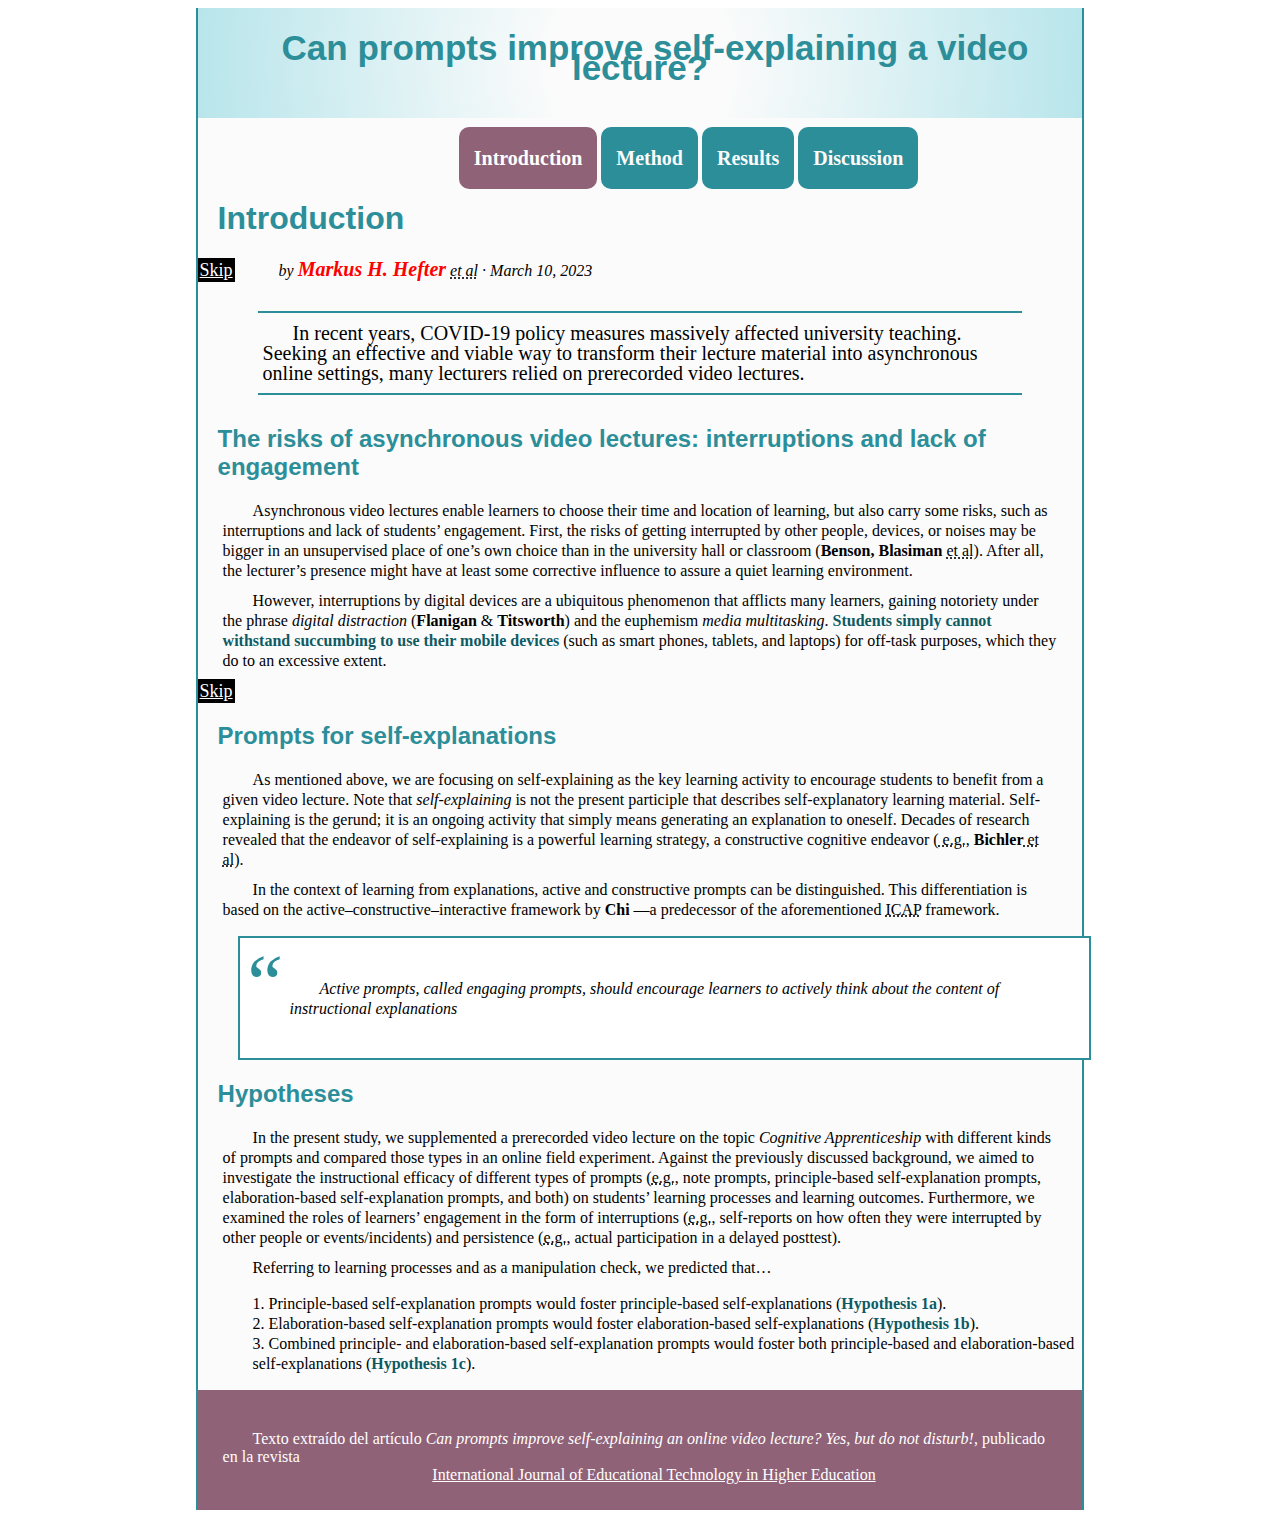
<file: index.html>
<!DOCTYPE html>
<html lang="en">
<head>
    <meta charset="UTF-8">
    <title>Introduction - Can prompts improve self-explaining a video lecture?</title>
    <link rel='stylesheet' type='text/css' media='screen' href="css/style.css">
</head>
<body>
    <div id="contenedor">
       <header>
        <!--texto  de cabecera con degradado de fondo-->
            <p class="color_letra fuente1"> Can prompts improve self-explaining a video lecture?</p>
       </header>
       <nav><!--menú de navegación de la página-->
            <ul>
                <li class="menu"><a class="activo" href="#" title="Go to Introduction page">Introduction</a></li>
                <li class="menu"><a href="method.html" title="Go to Method page">Method</a></li>
                <li class="menu"><a href="#" title="Go to Results page">Results</a></li>
                <li class="menu"><a href="#" title="Go to Discussion page">Discussion</a></li>
            </ul>
        </nav><!--fin menú de navegación-->
        <article>
            <h1 class="color_letra fuente1">Introduction</h1>
            <a href="#next" title="Skip to next content: Prompts for self-explanations">Skip</a>
           <cite>by <span class="rojo">Markus H. Hefter</span> <abbr title="et alumni">et al</abbr> · <time datetime="2023-03-10">March 10, 2023</time></cite>
            <p class="parrafo1">
            In recent years, COVID-19 policy measures massively affected university teaching. Seeking an effective and viable way to 
            transform their lecture material into asynchronous online settings, many lecturers relied on prerecorded video lectures.
            </p>
            <!--fin de la introducción-->
            <section>
                <h2 class="color_letra fuente1">The risks of asynchronous video lectures: interruptions and lack of engagement</h2>
                <p>Asynchronous video lectures enable learners to choose their time and location of learning, but also carry some risks,
                    such as interruptions and lack of students’ engagement. First, the risks of getting interrupted by other people, 
                    devices, or noises may be bigger in an unsupervised place of one’s own choice than in the university hall or 
                    classroom (<span class="negrita">Benson, Blasiman</span> <abbr title="et alia"> et al</abbr>). After all, the lecturer’s presence might have at least some corrective influence 
                    to assure a quiet learning environment.</p>
                <p>However, interruptions by digital devices are a ubiquitous phenomenon that afflicts many learners, gaining notoriety 
                    under the phrase <span class="cursiva">digital distraction</span> (<span class="negrita">Flanigan</span> & <span class="negrita">Titsworth</span>) and the euphemism <span class="cursiva">media multitasking</span>. <span class="negrita verde_oscuro">Students simply cannot withstand succumbing to use their mobile devices</span> (such as smart phones, tablets, and laptops) for off-task purposes, which they do to an excessive extent.</p>
            </section>
            <section id="next"><a href="#final" title="Skip to final content: Hypotheses">Skip</a>
                <h2 class="color_letra fuente1">Prompts for self-explanations</h2>
                <p>As mentioned above, we are focusing on self-explaining as the key learning activity to encourage students to benefit from a given video lecture. Note that <span class="cursiva">self-explaining</span> is not the present participle that describes self-explanatory learning material. Self-explaining is the gerund; it is an ongoing activity that simply means generating an explanation to oneself. Decades of research revealed that the endeavor of self-explaining is a powerful learning strategy, a constructive cognitive endeavor (<abbr title="exempli gratia"> e.g.</abbr>, <span class="negrita">Bichler</span><abbr title="et alia"> et al</abbr>).</p>

                <p>In the context of learning from explanations, active and constructive prompts can be distinguished. This differentiation is based on the active–constructive–interactive framework by <span class="negrita">Chi</span> —a predecessor of the aforementioned <abbr title="Interactive, Constructive, Active, and Passive."> ICAP</abbr> framework.</p>
                <blockquote class="cursiva">
                    <p>Active prompts, called engaging prompts, should encourage learners to actively think about the content of instructional explanations</p>
                </blockquote>
            </section>
            <section id="final">
                <h2 class="color_letra fuente1">Hypotheses</h2>
                <p>In the present study, we supplemented a prerecorded video lecture on the topic <span class="cursiva">Cognitive Apprenticeship</span> with different kinds of prompts and compared those types in an online field experiment. Against the previously discussed background, we aimed to investigate the instructional efficacy of different types of prompts (<abbr title="exempli gratia">e.g.</abbr>, note prompts, principle-based self-explanation prompts, elaboration-based self-explanation prompts, and both) on students’ learning processes and learning outcomes. Furthermore, we examined the roles of learners’ engagement in the form of interruptions (<abbr title="exempli gratia">e.g.</abbr>, self-reports on how often they were interrupted by other people or events/incidents) and persistence (<abbr title="exempli gratia">e.g.</abbr>, actual participation in a delayed posttest).</p>
                <p>Referring to learning processes and as a manipulation check, we predicted that…</p>
                <ol >
                    <li class="li_pag1">Principle-based self-explanation prompts would foster principle-based self-explanations (<span class="negrita verde_oscuro">Hypothesis 1a</span>).</li>
                    <li class="li_pag1">Elaboration-based self-explanation prompts would foster elaboration-based self-explanations (<span class="negrita verde_oscuro">Hypothesis 1b</span>).</li>
                    <li class="li_pag1">Combined principle- and elaboration-based self-explanation prompts would foster both principle-based and elaboration-based self-explanations (<span class="negrita verde_oscuro">Hypothesis 1c</span>).</li>
                </ol>
            </section>
            <footer>
                <span lang="es">Texto extraído del artículo</span> <span class="cursiva">Can prompts improve self-explaining an online video lecture? Yes, but do not disturb!</span>,<span lang="es"> publicado en la revista</span>
                <a href="https://educationaltechnologyjournal.springeropen.com/" title="Go to International Journal of Educational Technology in Higher Education webpage" target="_blank">International Journal of Educational Technology in Higher Education</a>
            </footer>
        </article> 
    </div><!-- fin div contenedor-->
</body>
</html>
</file>
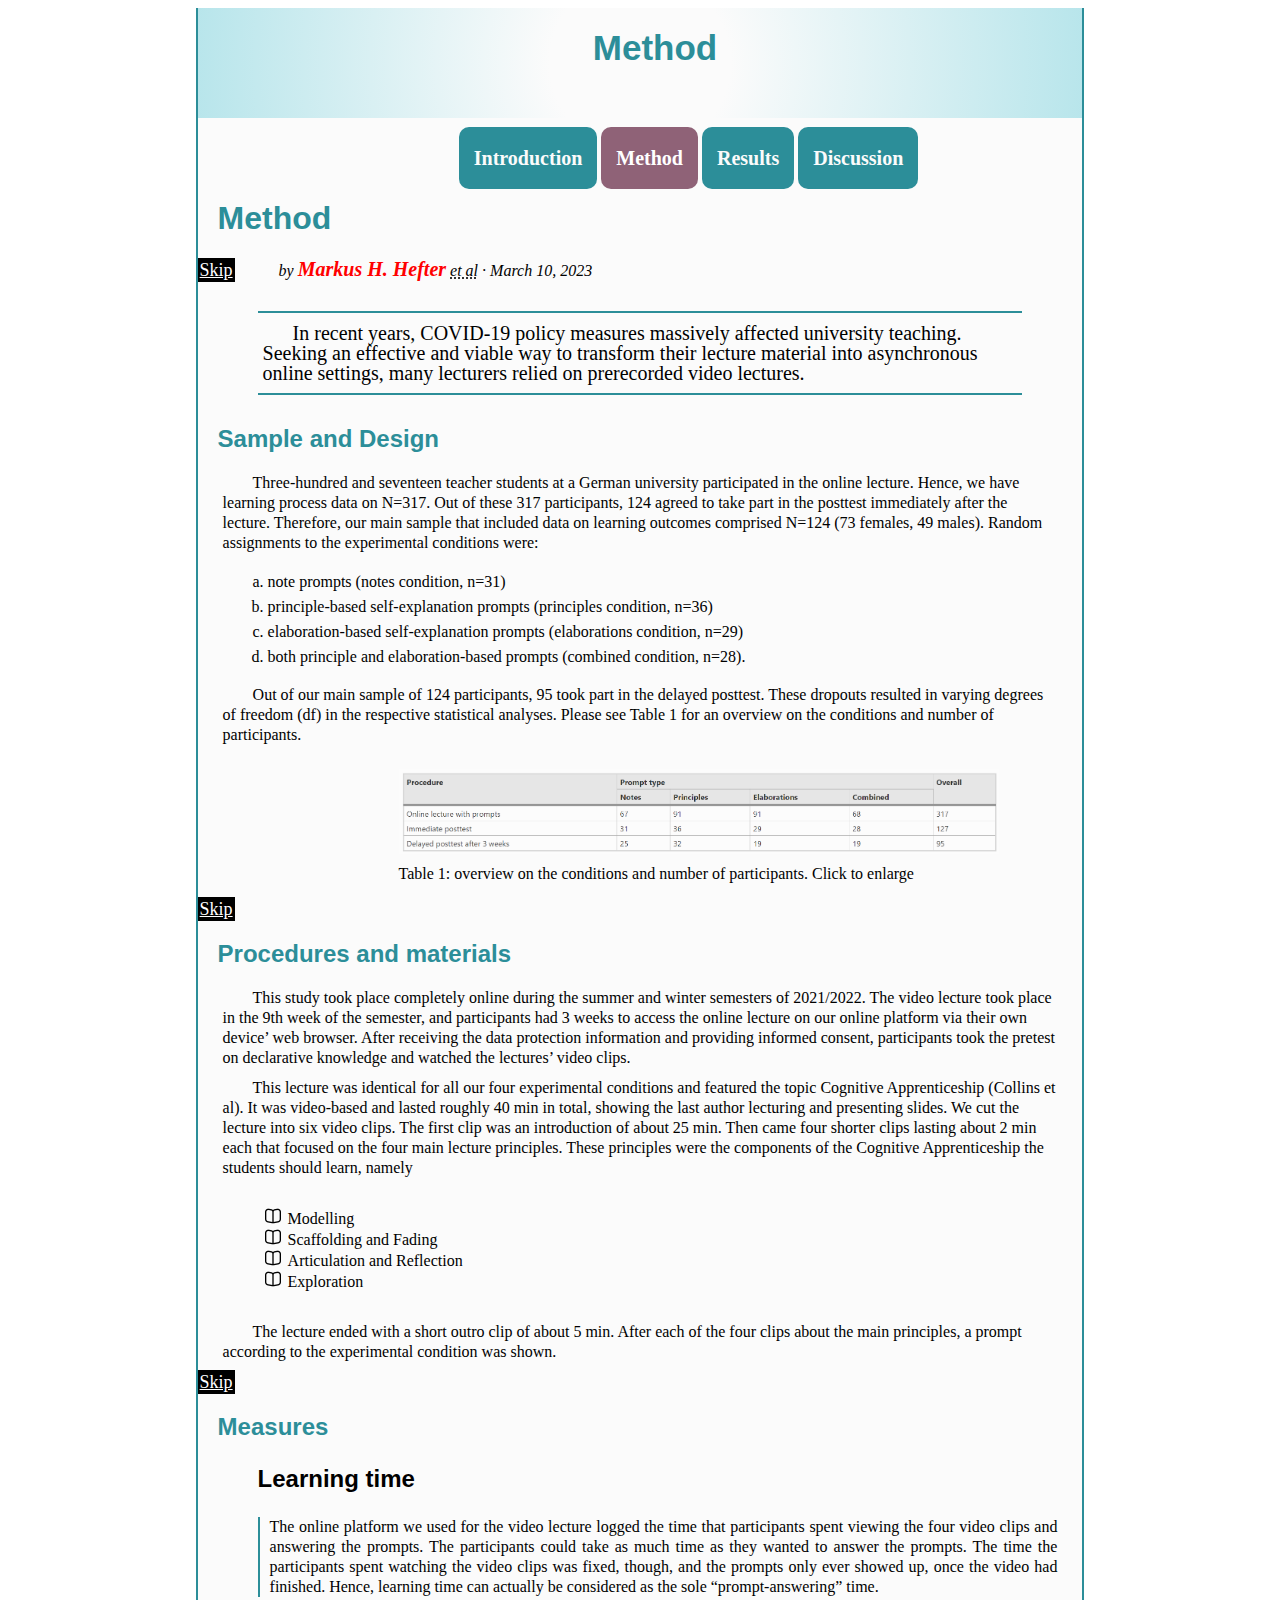
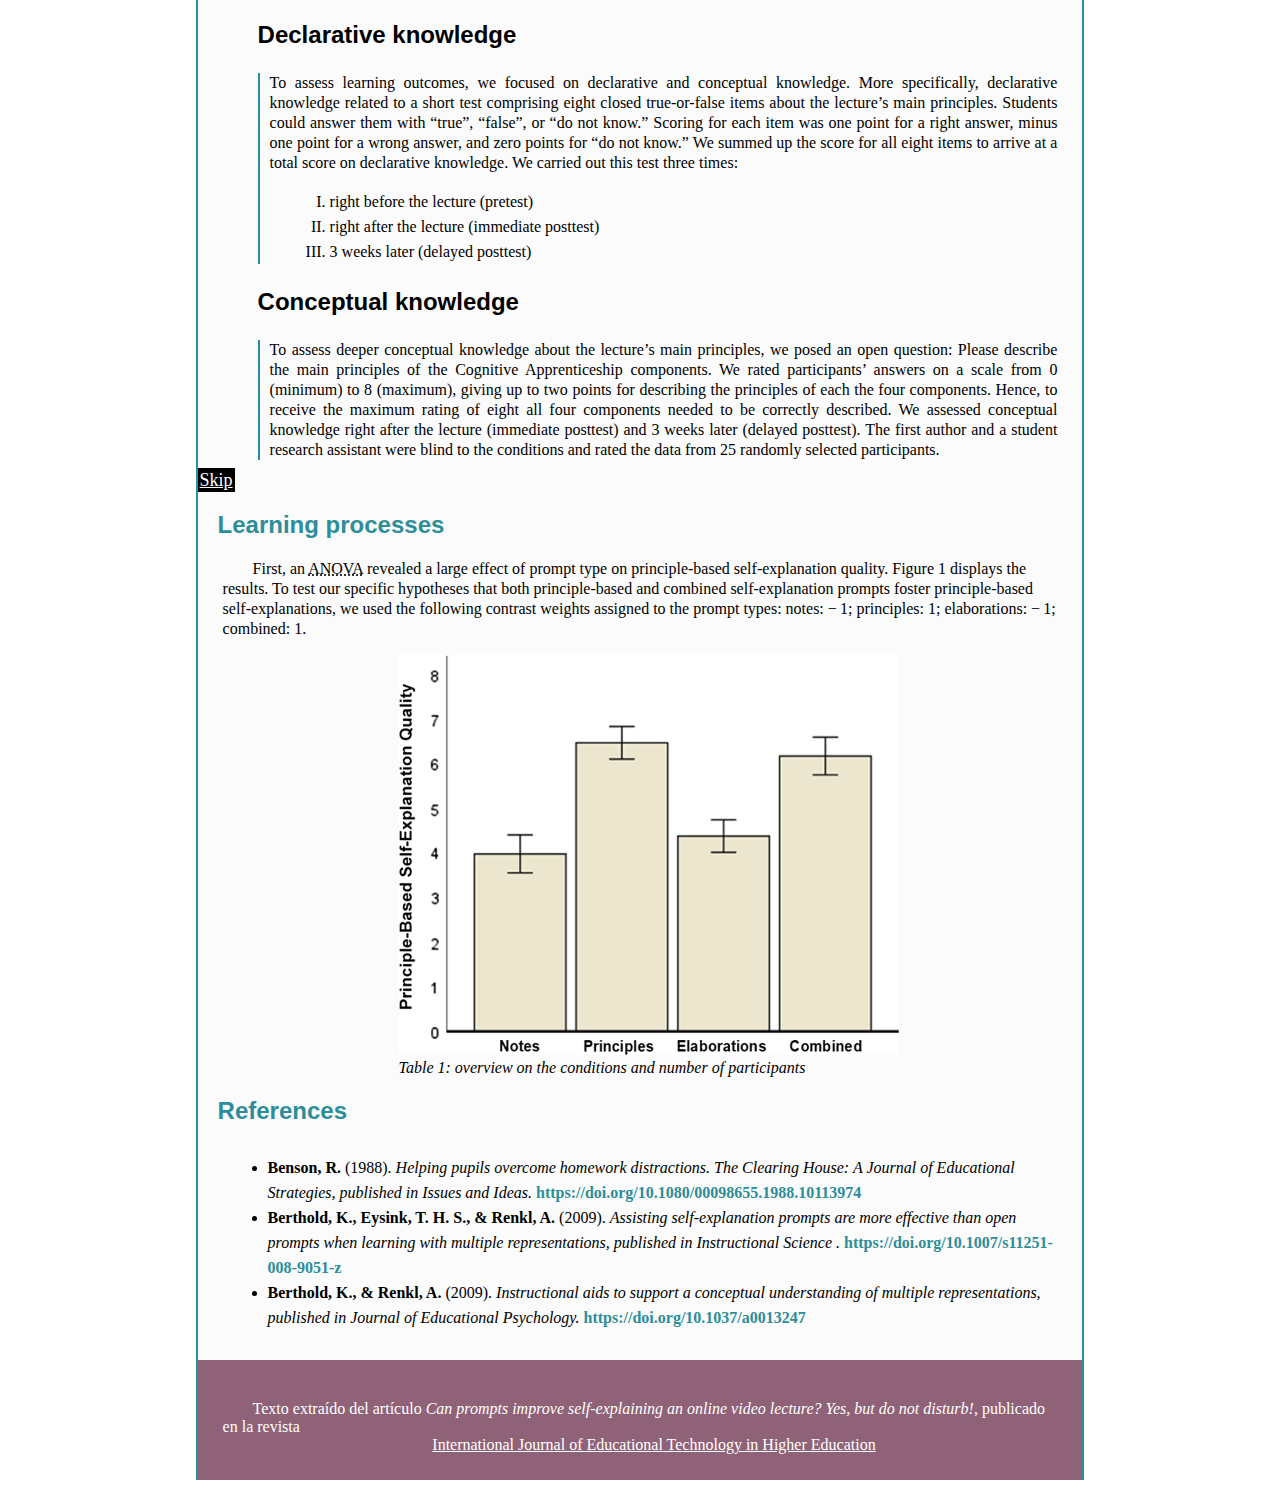
<file: method.html>
<!DOCTYPE html>
<html lang="en">
<head>
    <meta charset="UTF-8">
    <title>Method</title>
    <link rel='stylesheet' type='text/css' media='screen' href="css/style.css">
</head>
<body>
    <div id="contenedor">
       <header>
        <!--texto  de cabecera con degradado de fondo-->
            <p class="color_letra fuente1"> Method</p>
       </header>
       <nav><!--menú de navegación de la página-->
            <ul>
                <li class="menu"><a href="index.html" title="Go to Introduction page">Introduction</a></li>
                <li class="menu"><a class="activo" href="#" title="Go to Method page">Method</a></li>
                <li class="menu"><a href="#" title="Go to Results page">Results</a></li>
                <li class="menu"><a href="#" title="Go to Discussion page">Discussion</a></li>
            </ul>
        </nav><!--fin menú de navegación-->
        <article>
            <h1 class="color_letra fuente1">Method</h1>
            <a href="#next" title="Skip to next content: Procedures and materials">Skip</a>
           <cite>by <span class="rojo">Markus H. Hefter</span> <abbr title="et alumni">et al</abbr> · <time datetime="2023-03-10">March 10, 2023</time></cite>
            <p class="parrafo1">
            In recent years, COVID-19 policy measures massively affected university teaching. Seeking an effective and viable way to 
            transform their lecture material into asynchronous online settings, many lecturers relied on prerecorded video lectures.
            </p>
            <!--fin de la introducción-->
            <section>
                <h2 class="color_letra fuente1">Sample and Design</h2>
                <p>Three-hundred and seventeen teacher students at a German university participated in the online lecture. Hence, we have learning process data on N=317. Out of these 317 participants, 124 agreed to take part in the posttest immediately after the lecture. Therefore, our main sample that included data on learning outcomes comprised N=124 (73 females, 49 males). Random assignments to the experimental conditions were:</p>
                <ol type="a">
                    <li class="li_pag2">note prompts (notes condition, n=31)</li>
                    <li class="li_pag2">principle-based self-explanation prompts (principles condition, n=36)</li>
                    <li class="li_pag2">elaboration-based self-explanation prompts (elaborations condition, n=29)</li>
                    <li class="li_pag2">both principle and elaboration-based prompts (combined condition, n=28).</li>                       
                </ol>
                <p>Out of our main sample of 124 participants, 95 took part in the delayed posttest. These dropouts resulted in varying degrees of freedom (df) in the respective statistical analyses. Please see Table 1 for an overview on the conditions and number of participants.</p>
                <figure>
                    <a href="img/table1.png" title="Click to enlarge the image table 1"><img src="img/table1.png" alt="Table that shows the conditions and number of participants"></a>
                    <figcaption>Table 1: overview on the conditions and number of participants. Click to enlarge</figcaption>
                </figure>     
            </section>
            <section id="next"><a href="#next2" title="Skip to next content: Measures">Skip</a>
                <h2 class="color_letra fuente1">Procedures and materials</h2>
                <p>This study took place completely online during the summer and winter semesters of 2021/2022. The video lecture took place in the 9th week of the semester, and participants had 3 weeks to access the online lecture on our online platform via their own device’ web browser. After receiving the data protection information and providing informed consent, participants took the pretest on declarative knowledge and watched the lectures’ video clips.</p>
                <p>This lecture was identical for all our four experimental conditions and featured the topic Cognitive Apprenticeship (Collins et al). It was video-based and lasted roughly 40 min in total, showing the last author lecturing and presenting slides. We cut the lecture into six video clips. The first clip was an introduction of about 25 min. Then came four shorter clips lasting about 2 min each that focused on the four main lecture principles. These principles were the components of the Cognitive Apprenticeship the students should learn, namely</p>
                <ul>
                    <li class="li_img">Modelling</li>
                    <li class="li_img">Scaffolding and Fading</li>
                    <li class="li_img">Articulation and Reflection</li>
                    <li class="li_img">Exploration</li>                       
                </ul>
                <p>The lecture ended with a short outro clip of about 5 min. After each of the four clips about the main principles, a prompt according to the experimental condition was shown.</p>
            </section>
            <section id="next2"><a href="#next3" title="Skip to next content: Learning processes">Skip</a>
                <h2 class="color_letra fuente1">Measures</h2>
                <h3 class="fuente1">Learning time</h3>
                <p>The online platform we used for the video lecture logged the time that participants spent viewing the four video clips and answering the prompts. The participants could take as much time as they wanted to answer the prompts. The time the participants spent watching the video clips was fixed, though, and the prompts only ever showed up, once the video had finished. Hence, learning time can actually be considered as the sole “prompt-answering” time.</p>

                <h3 class="fuente1">Declarative knowledge</h3>                   
                    <div class="borde_izq"><!--inicio subsección-->
                    <p>To assess learning outcomes, we focused on declarative and conceptual knowledge. More specifically, declarative knowledge related to a short test comprising eight closed true-or-false items about the lecture’s main principles. Students could answer them with “true”, “false”, or “do not know.” Scoring for each item was one point for a right answer, minus one point for a wrong answer, and zero points for “do not know.” We summed up the score for all eight items to arrive at a total score on declarative knowledge. We carried out this test three times:</p>
                    <ol type="I">
                        <li class="li_pag2">right before the lecture (pretest)</li>
                        <li class="li_pag2">right after the lecture (immediate posttest)</li>
                        <li class="li_pag2">3 weeks later (delayed posttest)</li>
                    </ol>
                    </div><!--fin subsección-->
                 <h3 class="fuente1">Conceptual knowledge</h3>
                 <p>To assess deeper conceptual knowledge about the lecture’s main principles, we posed an open question: Please describe the main principles of the Cognitive Apprenticeship components. We rated participants’ answers on a scale from 0 (minimum) to 8 (maximum), giving up to two points for describing the principles of each the four components. Hence, to receive the maximum rating of eight all four components needed to be correctly described. We assessed conceptual knowledge right after the lecture (immediate posttest) and 3 weeks later (delayed posttest). The first author and a student research assistant were blind to the conditions and rated the data from 25 randomly selected participants.</p>
            </section>

            <section id="next3"><a href="#next4" title="Skip to next content: References">Skip</a>
                <h2 class="color_letra fuente1">Learning processes</h2>
                <p>First, an <abbr title="Analysis of variance">ANOVA</abbr> revealed a large effect of prompt type on principle-based self-explanation quality. Figure 1 displays the results. To test our specific hypotheses that both principle-based and combined self-explanation prompts foster principle-based self-explanations, we used the following contrast weights assigned to the prompt types: notes: − 1; principles: 1; elaborations: − 1; combined: 1.</p>
                <figure>
                    <img src="img/fig1.webp" class="imagen" alt="Table 1: overview on the conditions and number of participants">
                    <figcaption class="cursiva">Table 1: overview on the conditions and number of participants</figcaption>
                </figure>
            </section>
            <section id="next4">
                <h2 class="color_letra fuente1">References</h2>
                <ul>
                    <li class="li_pag2"><span class="negrita">Benson, R.</span> (1988).<span class="cursiva"> Helping pupils overcome homework distractions. The Clearing House: A Journal of Educational Strategies, published in Issues and Ideas.</span><a class="negrita verde_claro" href="https://doi.org/10.1080/00098655.1988.10113974" title="Go to Helping pupils overcome homework distractions webpage" target="_blank"> https://doi.org/10.1080/00098655.1988.10113974</a></li>
                    <li class="li_pag2"><span class="negrita">Berthold, K., Eysink, T. H. S., & Renkl, A.</span> (2009). <span class="cursiva">Assisting self-explanation prompts are more effective than open prompts when learning with multiple representations, published in Instructional Science .</span><a class="negrita verde_claro" href="https://doi.org/10.1007/s11251-008-9051-z" title="Go to Assisting self-explanation prompts are more effective than open prompts when learning with multiple representations webpage" target="_blank"> https://doi.org/10.1007/s11251-008-9051-z</a></li>
                    <li class="li_pag2"><span class="negrita">Berthold, K., & Renkl, A.</span> (2009).<span class="cursiva"> Instructional aids to support a conceptual understanding of multiple representations, published in Journal of Educational Psychology.</span><a class="negrita verde_claro" href="https://doi.org/10.1037/a0013247" title="Go to Instructional aids to support a conceptual understanding of multiple representations webpage" target="_blank"> https://doi.org/10.1037/a0013247</a></li>
                </ul>
            </section>
        </article>
        <footer>
            <span lang="es">Texto extraído del artículo</span> <span class="cursiva">Can prompts improve self-explaining an online video lecture? Yes, but do not disturb!</span>,<span lang="es"> publicado en la revista</span>
            <a href="https://educationaltechnologyjournal.springeropen.com/" title="Go to International Journal of Educational Technology in Higher Education webpage" target="_blank">International Journal of Educational Technology in Higher Education</a>
        </footer>
    </div>
</body>
</file>
<file: css/style.css>
#contenedor {
    width: 70%;
    max-width: 1200px;
    background-color: #FBFBFB;
    margin: 0 auto; /*para centrarlo*/ /*arriba y abajo - izquierda y derecha ---- si pongo 4 arriba derecha abajo izquierda*/
    height: auto;
    border-right: solid 2px #2C8E99; /*le doy color a los bordes del contenedor porque no era accesible*/
    border-left: solid 2px #2C8E99;
}
body {
    font-family: Georgia, 'Times New Roman', Times, serif; 
}
header {
    background: radial-gradient(circle 300px, #FBFBFB 30% , #B7E5EB 150%);
    height: 110px;
}
.color_letra {
    color: #2C8E99;
}
.fuente1 { /*clase para dar estilo a las fuentes Arial*/
    font-family: Arial, Helvetica, sans-serif;
}
header p {
    font-weight: bold;
    font-size: 35px;
    text-align: center;
    margin: 0;
    padding-top: 30px;
}
nav { /*centro el menú*/
    margin-left: 25%;
    margin-top: 30px;
}
.menu { /*clase para crear los menús de las dos páginas*/
    display: inline-block;
    font-weight: bold;
}
nav a { /*le doy estilo al menú*/
    color: #FBFBFB;
    background-color:#2C8E99;
    padding: 20px 15px;
    border-radius: 10px;
    font-size: 20px;
}
nav a, li a {
    text-decoration:none;
}
nav a:hover, .activo { /*cambia el color del menú cuando se sitúa el ratón encima y también el de la página activa*/
    /*color: #2C8E99;*/
   /* background-color: #FFFFFF;    CAMBIO EL COLOR DE FONDO Y DE LETRA POR OTROS CON MÁS CONTRASTE PORQUE NO CUMPLEN EL WCAG AA*/
    background-color: #8F6277;
    color: #FFFFFF;
}
a[href="#next"], a[href="#next1"], a[href="#next2"], a[href="#next3"], a[href="#next4"], a[href="#final"] {/*estilo para las anclas*/
    border: 2px solid black;
    background-color: black;
    color: white;
    font-size: 18px;
}
h1, h2, h3 { /*para que el texto deje un espacio a la izquierda*/
    margin-left: 20px;
}
h1 {
    font-size: 200%;
}
h3 {
    font-size: 150%;
    margin-left: 60px;
}
p {
    text-indent: 30px;
    margin: 0 25px 10px 25px;
    line-height: 20px;
}
h3 + p, h3 + div > p, h3 + div > p + ol {
    text-align: justify;
    text-indent:0%;
}
h3 + p {
    padding-left: 10px;
    border-left: 2px solid #2C8E99;
    margin-left: 60px;  
}
h3 + div > p {
    display: block;  
    margin-left: 10px;
}
.borde_izq { /*estilo para la subsección que coge el párrafo y la lista ordenada*/ 
    border-left: 2px solid #2C8E99; 
    margin-left: 60px;
}
cite {
    font-size: 16px;
    margin-left: 40px; 
}
.rojo {
    color:#FF0000;
    font-weight: bold;
    font-size: 20px; /*AUMENTO EL TAMAÑO DE ESTA FUENTE PARA LAS LETRAS ROJAS DEL AUTOR Y QUE SEAN ACCESIBLES*/
}
.parrafo1 { /*estilo para el párrafo inicial de la página index*/
    border-top: 2px solid #2C8E99;
    border-bottom: 2px solid #2C8E99;
    margin: 30px 60px;
    padding: 10px 5px;
    font-size: 20px;
}
.negrita {
    font-weight: bold;
}
.verde_oscuro {
    color: #0E5A63;
}
.verde_claro {
    color:#2C8E99;
}
.cursiva {
    font-style: italic;
}
blockquote {
    border: 2px solid #2C8E99; /*Añado borde al blockquote por razones de accesibilidad, de lo contrario no había contraste suficiente.*/
    height: 120px;
    width: 96%;
    background-color: #FFFFFF;
}
blockquote p { /*para alinear el texto dentro del blockquote*/
    line-height: 20px;
    margin-right: 20px;
    margin-left: 50px;
    margin-top: -50px;
}
blockquote::before { /*para definir el estilo de las comillas de apertura del bloque de texto*/
    content: open-quote;
    color:#2C8E99;
    font-size: 80px;
    display:block;
}
li {
    line-height: 20px;
}
.li_pag1 { /*este estilo solo me vale para la página index, en la otra están metidas más hacia dentro*/
    list-style-position: inside;
    margin-left: 15px;
}
.li_pag2{ /*clase para la primera lista de la página method*/
    margin-left: 30px;
    margin-right: 20px;
    line-height: 25px;;
}
ul {
    margin: 30px 0;
}
.li_img { /*estilo para la lista con el icono del libro*/
    margin-left: 50px;
    list-style-image: url('../img/icono-libro.png');
}
/*PARA ENCAJAR LA IMAGEN DE LA TABLA EN LA PÁGINA**/
figure > a > img {
   object-fit:contain;
   width: 600px;
   height: 100px;
}
figcaption, figure > img, figure > a > img { /*centrar texto bajo la imagen*/
    margin-left: 20%; 
}
.imagen {
    width: 500px;
    height: 400px;
}
footer {
    /*background-color: #2C8E99; COLOR NO ACCESIBLE CON LAS LETRAS EN BLANCO*/
    background-color: #8F6277; /*CAMBIO A ESTE COLOR DE FONDO EL FOOTER PARA QUE TENGA SUFICIENTE CONTRASTE*/
    color: #FFFFFF;
    padding: 40px 27px 0px 25px;
    text-indent: 30px;
    height: 80px;
}
footer a {
    color:#FFFFFF;
    text-align: center;
    display:inline-block;
    width: 100%;
}
</file>
